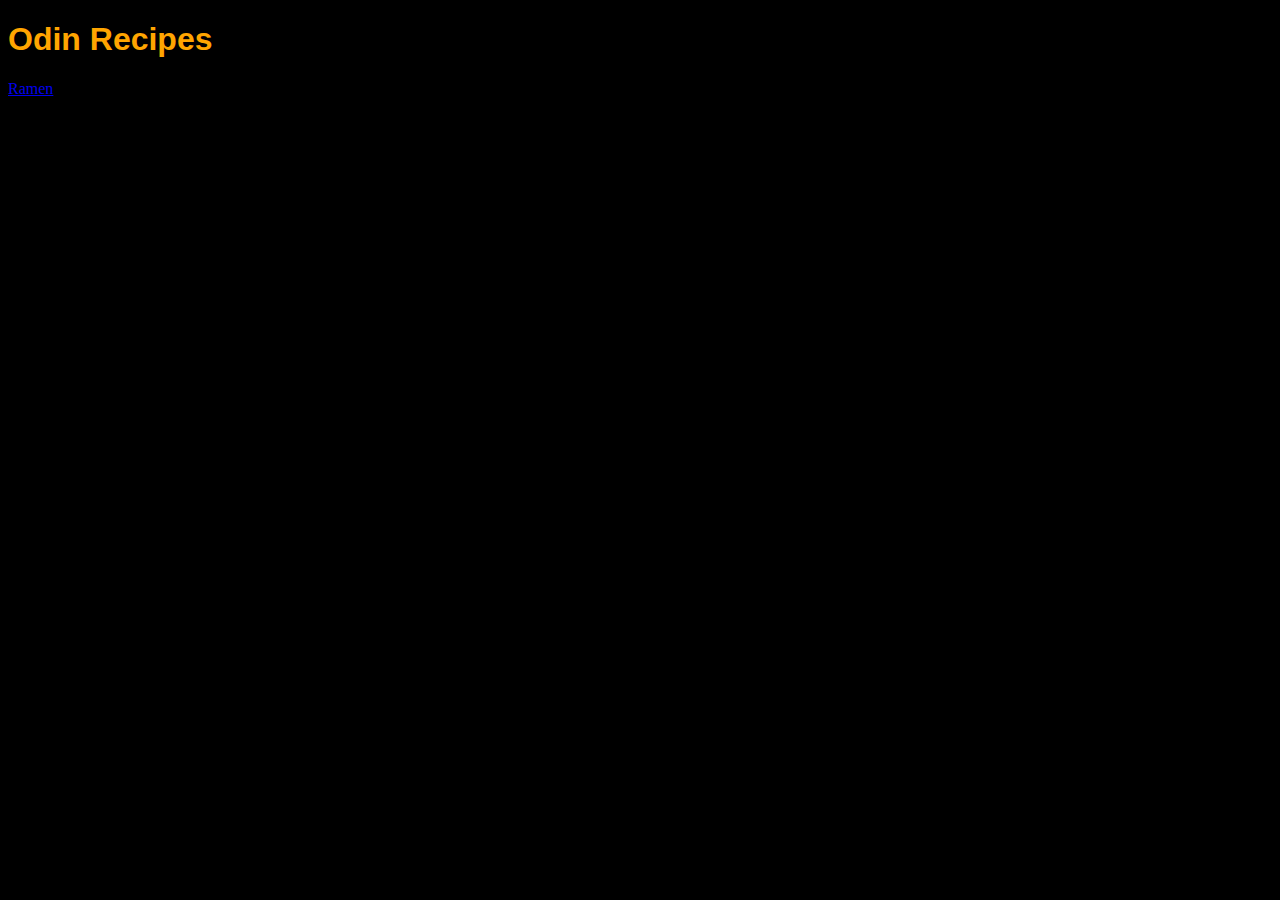
<file: index.html>
<!DOCTYPE html>
<html lang="en">
<head>
    <meta charset="UTF-8">
    <meta name="viewport" content="width=device-width, initial-scale=1.0">
    <title>Document</title>
    <link rel="stylesheet" href="/style.css"
</head>
<body>
    <h1>Odin Recipes</h1>
    <a href="recipes/ramen.html">Ramen</a>
</body>
</html>
</file>
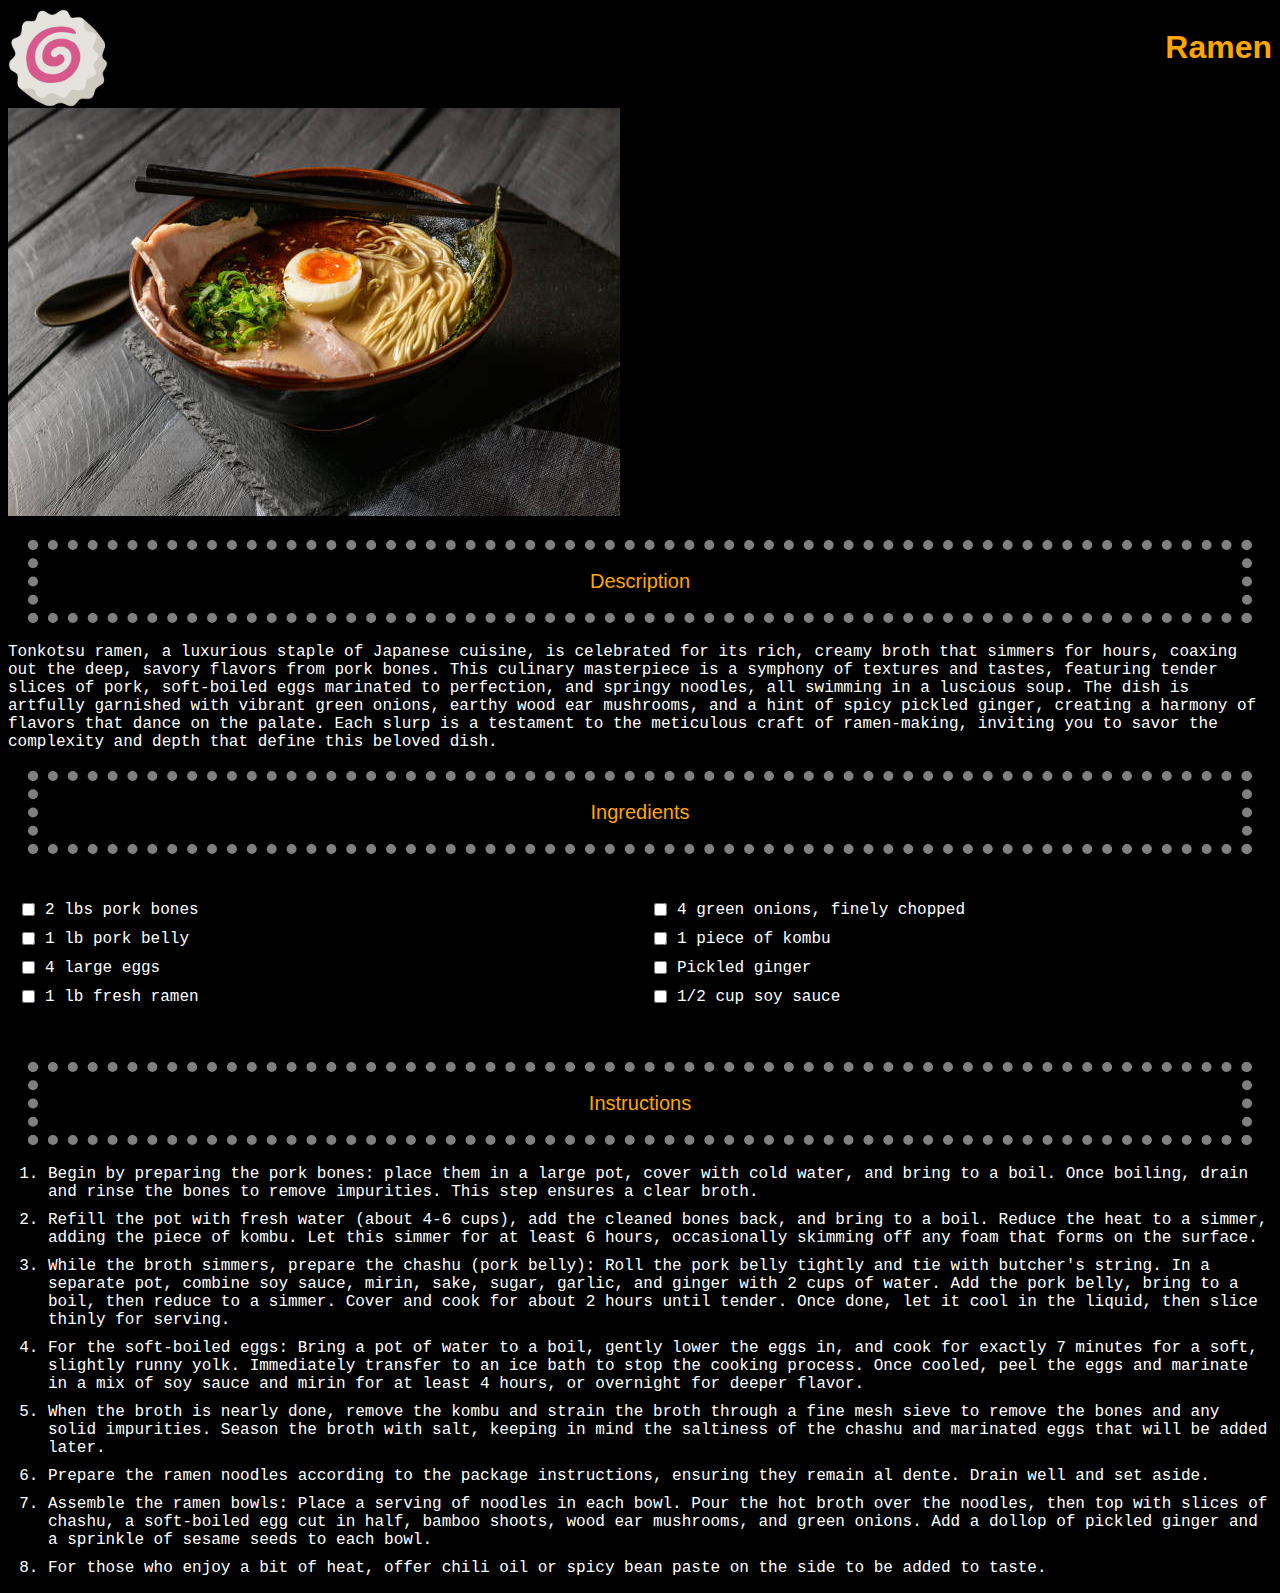
<file: recipes/ramen.html>
<!DOCTYPE html>
<html lang="en">
<head>
    <meta charset="UTF-8">
    <meta name="viewport" content="width=device-width, initial-scale=1.0">
    <title>Document</title>
    <link rel="stylesheet" href="/style.css"
</head>
<body>
    <div class="container">
        <img class="naruto" alt="naruto fish cake" src="../images/narutomaki-emoji-naruto-uzumaki-fishcakes-emoji-d22bee23e2649b6734787859cc81e3c8.png">
        <div>
            <h1 class="header">Ramen</h1>
        </div>
    </div>
    <div>
    <img alt="picture of tonkotsu ramen" src="../images/ramen-odin.jpg">
    </div>
    <div>
        <h2 class="title">Description</h2>
    </div>
    <p>Tonkotsu ramen, a luxurious staple of Japanese cuisine, is celebrated for its rich, creamy broth that simmers for hours, coaxing out the deep, savory flavors from pork bones. This culinary masterpiece is a symphony of textures and tastes, featuring tender slices of pork, soft-boiled eggs marinated to perfection, and springy noodles, all swimming in a luscious soup. The dish is artfully garnished with vibrant green onions, earthy wood ear mushrooms, and a hint of spicy pickled ginger, creating a harmony of flavors that dance on the palate. Each slurp is a testament to the meticulous craft of ramen-making, inviting you to savor the complexity and depth that define this beloved dish.</p>
    <div>
        <h2 class="title">Ingredients</h2>
    </div>
    <div class="container">
        <div class="column">
            <ul>
                <li><input type="checkbox" id="pork-bones"> <label for="pork-bones">2 lbs pork bones</label></li>
                <li><input type="checkbox" id="pork-belly"> <label for="pork-belly">1 lb pork belly</label></li>
                <li><input type="checkbox" id="eggs"> <label for="eggs">4 large eggs</label></li>
                <li><input type="checkbox" id="ramen"> <label for="ramen">1 lb fresh ramen</label></li>
            </ul>
        </div>
        <div class="column">
            <ul>
                <li><input type="checkbox" id="green-onions"> <label for="green-onions">4 green onions, finely chopped</label></li>
                <li><input type="checkbox" id="kombu"> <label for="kombu">1 piece of kombu</label></li>
                <li><input type="checkbox" id="ginger"> <label for="ginger">Pickled ginger</label></li>
                <li><input type="checkbox" id="soy-sauce"> <label for="soy-sauce">1/2 cup soy sauce</label></li>
            </ul>
        </div>
    </div>
       
    <div>
        <h2 class="title">Instructions</h2>
    </div>
    <div>
        <p>
        <ol>
            <li>Begin by preparing the pork bones: place them in a large pot, cover with cold water, and bring to a boil. Once boiling, drain and rinse the bones to remove impurities. This step ensures a clear broth.</li>
            <li>Refill the pot with fresh water (about 4-6 cups), add the cleaned bones back, and bring to a boil. Reduce the heat to a simmer, adding the piece of kombu. Let this simmer for at least 6 hours, occasionally skimming off any foam that forms on the surface.</li>
            <li>While the broth simmers, prepare the chashu (pork belly): Roll the pork belly tightly and tie with butcher's string. In a separate pot, combine soy sauce, mirin, sake, sugar, garlic, and ginger with 2 cups of water. Add the pork belly, bring to a boil, then reduce to a simmer. Cover and cook for about 2 hours until tender. Once done, let it cool in the liquid, then slice thinly for serving.</li>
            <li>For the soft-boiled eggs: Bring a pot of water to a boil, gently lower the eggs in, and cook for exactly 7 minutes for a soft, slightly runny yolk. Immediately transfer to an ice bath to stop the cooking process. Once cooled, peel the eggs and marinate in a mix of soy sauce and mirin for at least 4 hours, or overnight for deeper flavor.</li>
            <li>When the broth is nearly done, remove the kombu and strain the broth through a fine mesh sieve to remove the bones and any solid impurities. Season the broth with salt, keeping in mind the saltiness of the chashu and marinated eggs that will be added later.</li>
            <li>Prepare the ramen noodles according to the package instructions, ensuring they remain al dente. Drain well and set aside.</li>
            <li>Assemble the ramen bowls: Place a serving of noodles in each bowl. Pour the hot broth over the noodles, then top with slices of chashu, a soft-boiled egg cut in half, bamboo shoots, wood ear mushrooms, and green onions. Add a dollop of pickled ginger and a sprinkle of sesame seeds to each bowl.</li>
            <li>For those who enjoy a bit of heat, offer chili oil or spicy bean paste on the side to be added to taste.</li>
        </ol>    
        </p>
    </div>   
</body>
</html>
</file>
<file: style.css>
* {
    background-color: black;
}

h1, h2 {
    color: orange;
    background-color: black;
    font-family:'Lucida Sans', 'Lucida Sans Regular', 'Lucida Grande', 'Lucida Sans Unicode', Geneva, Verdana, sans-serif;
}

h2 {
    box-sizing: border-box;
    font-weight: 50;
    font-size: 20px;
    border: 10px dotted grey;
    padding: 20px;
    margin: 500px;
}

p, ul, ol {
    color: white;
    font-weight:100;
    font-family:'Courier New', Courier, monospace
}

.title{
    margin: 20px;
    text-align: center;
}

ol>li {
    margin-bottom: 10px;
}

/* Styles for the container and columns */
.container {
    display: flex;
    justify-content: space-between; /* This will space out the columns evenly */
}

.column {
    flex: 1; /* Makes each column take up equal space */
    padding: 10px; /* Adds some space around each column */
}

/* Styles for the unordered list */
ul {
    list-style-type: none; /* Removes the default bullet points */
    padding: 0; /* Removes default padding */
}

/* Styles for the list items */
ul>li {
    display: flex;
    align-items: center; /* Aligns checkbox and label vertically */
    padding-bottom: 10px; /* Adds some space between list items */
}

/* Styles for the checkboxes */
input[type="checkbox"] {
    margin-right: 10px; /* Adds some space between the checkbox and the label */
}

.naruto {
    width: 100px;
    height: auto;
    display: flex;
}

.header{
    display: flex;
    flex: 1;
}
</file>
